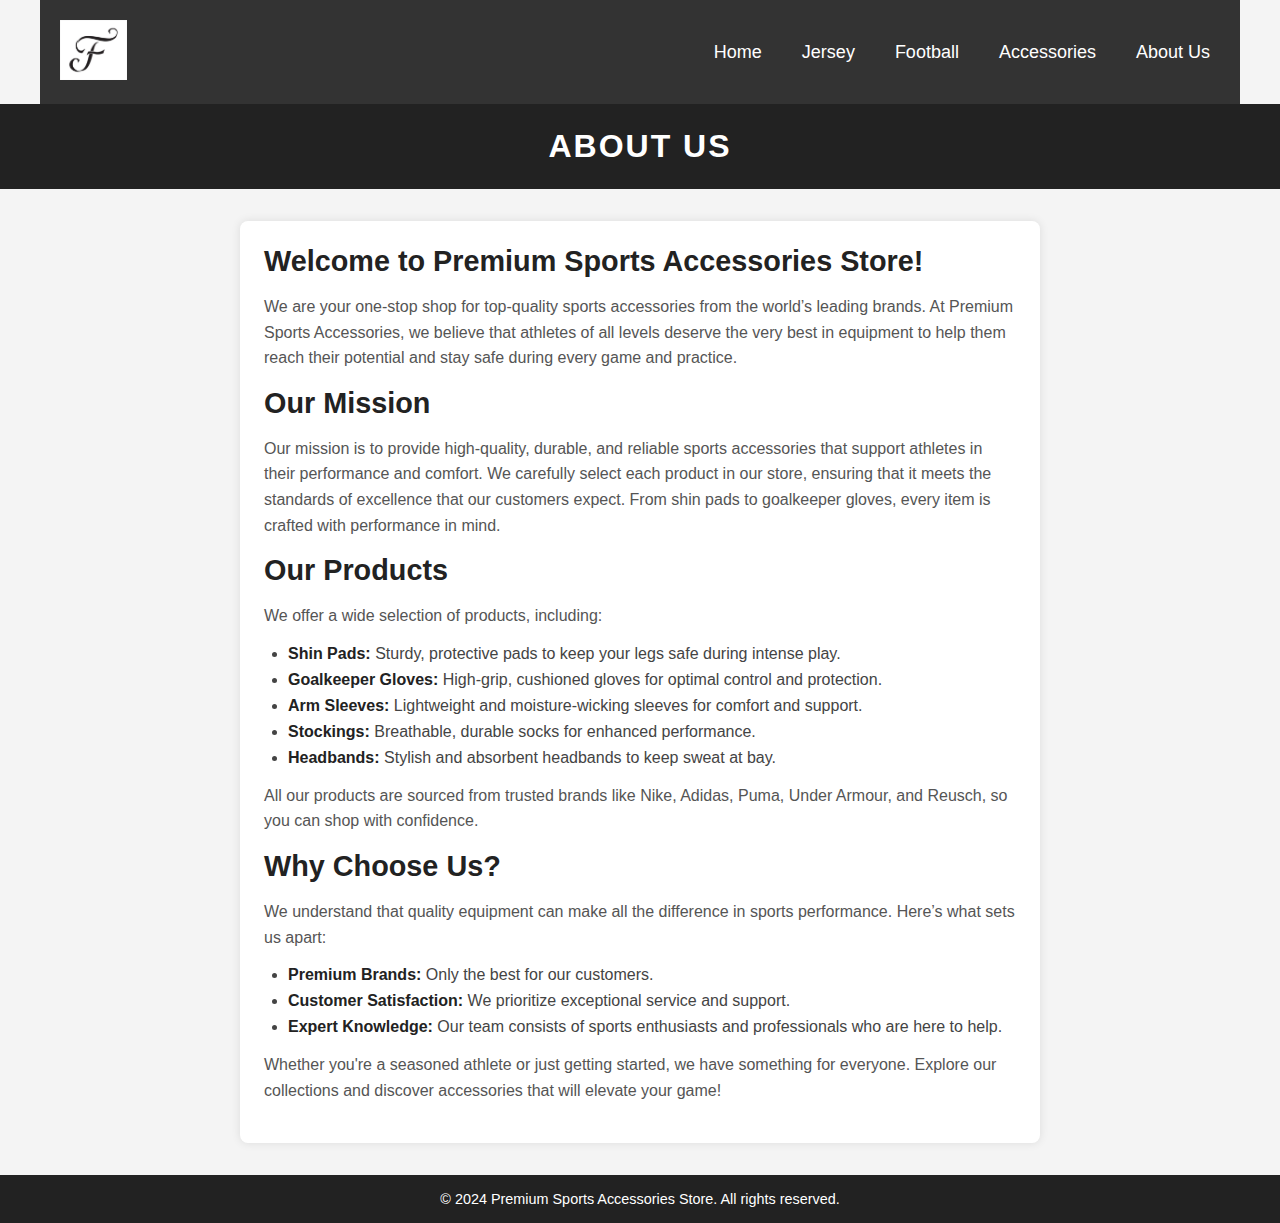
<file: aboutus.html>
<!DOCTYPE html>
<html lang="en">
<head>
    <meta charset="UTF-8">
    <meta name="viewport" content="width=device-width, initial-scale=1.0">
    <title>About Us - Premium Sports Accessories Store</title>
    <style>
       

* {
    margin: 0;
    padding: 0;
    box-sizing: border-box;
    font-family: Arial, sans-serif;
}

body {
    background-color: #f4f4f4;
    color: #333;
}

#yyy {
    background-color: #222;
    color: #fff;
    padding: 1.5rem 0;
    text-align: center;
}

#yyy h1 {
    font-size: 2rem;
    letter-spacing: 2px;
    text-transform: uppercase;
    margin: 0;
}

.about-content {
    max-width: 800px;
    margin: 2rem auto;
    padding: 1.5rem;
    background-color: #fff;
    box-shadow: 0 0 10px rgba(0, 0, 0, 0.1);
    border-radius: 8px;
}

.about-content h2 {
    font-size: 1.8rem;
    color: #222;
    margin-bottom: 0.8rem;
}

.about-content p {
    line-height: 1.6;
    margin: 1rem 0;
    color: #555;
}

.about-content ul {
    margin: 1rem 0;
    padding-left: 1.5rem;
}

.about-content ul li {
    margin: 0.5rem 0;
    font-size: 1rem;
    color: #444;
}

.about-content ul li strong {
    color: #222;
}

footer {
    background-color: #222;
    color: #fff;
    text-align: center;
    padding: 1rem 0;
    font-size: 0.9rem;
    margin-top: 2rem;
}

footer p {
    margin: 0;
}

a {
    color: #007acc;
    text-decoration: none;
}

a:hover {
    text-decoration: underline;
}


@media (max-width: 768px) {
    .about-content {
        padding: 1rem;
        margin: 1rem;
    }

    #yyy h1 {
        font-size: 1.5rem;
    }

    .about-content h2 {
        font-size: 1.5rem;
    }
}
#zz {
    max-width: 1200px;
    margin: 0 auto;
    background-color: #fff;
}

/* Header Section */
#a {
    display: flex;
    justify-content: space-between;
    align-items: center;
    padding: 20px;
    background-color: #333;
}

#a1 img {
    height: 60px;
}

#a2 {
    display: flex;
    gap: 20px;
}

#a2 div a {
    color: white;
    text-decoration: none;
    font-size: 18px;
    padding: 10px;
    transition: background-color 0.3s;
}

#a2 div a:hover {
    background-color: #ff6347;
}

    </style>
</head>
<header>
    <div id="zz">
        
        <div id="a">
            <div id="a1">
                <img src="logo.jpg" alt="logo">
            </div>
            <div id="a2">
                <div id="a21"><a href="index.html">Home</a></div>
                <div id="a22"><a href="jersey.html">Jersey</a></div>
                <div id="a23"><a href="ball.html">Football</a></div>
                <div id="a24"><a href="accessories.html">Accessories</a></div>
                <div id="a25"><a href="aboutus.html">About Us</a></div>
                
            </div>
        </div>
    </div>
</header>
<body>
    <div id="yyy">
        <h1>About Us</h1>
    </div>
    <main>
        <section class="about-content">
            <h2>Welcome to Premium Sports Accessories Store!</h2>
            <p>
                We are your one-stop shop for top-quality sports accessories from the world’s leading brands. At Premium Sports Accessories, 
                we believe that athletes of all levels deserve the very best in equipment to help them reach their potential and stay safe 
                during every game and practice. 
            </p>
            <h2>Our Mission</h2>
            <p>
                Our mission is to provide high-quality, durable, and reliable sports accessories that support athletes in their performance 
                and comfort. We carefully select each product in our store, ensuring that it meets the standards of excellence that our customers 
                expect. From shin pads to goalkeeper gloves, every item is crafted with performance in mind.
            </p>
            <h2>Our Products</h2>
            <p>
                We offer a wide selection of products, including:
            </p>
            <ul>
                <li><strong>Shin Pads:</strong> Sturdy, protective pads to keep your legs safe during intense play.</li>
                <li><strong>Goalkeeper Gloves:</strong> High-grip, cushioned gloves for optimal control and protection.</li>
                <li><strong>Arm Sleeves:</strong> Lightweight and moisture-wicking sleeves for comfort and support.</li>
                <li><strong>Stockings:</strong> Breathable, durable socks for enhanced performance.</li>
                <li><strong>Headbands:</strong> Stylish and absorbent headbands to keep sweat at bay.</li>
            </ul>
            <p>
                All our products are sourced from trusted brands like Nike, Adidas, Puma, Under Armour, and Reusch, so you can shop with confidence.
            </p>
            <h2>Why Choose Us?</h2>
            <p>
                We understand that quality equipment can make all the difference in sports performance. Here’s what sets us apart:
            </p>
            <ul>
                <li><strong>Premium Brands:</strong> Only the best for our customers.</li>
                <li><strong>Customer Satisfaction:</strong> We prioritize exceptional service and support.</li>
                <li><strong>Expert Knowledge:</strong> Our team consists of sports enthusiasts and professionals who are here to help.</li>
            </ul>
            <p>
                Whether you're a seasoned athlete or just getting started, we have something for everyone. Explore our collections and discover 
                accessories that will elevate your game!
            </p>
        </section>
    </main>
    <footer>
        <p>&copy; 2024 Premium Sports Accessories Store. All rights reserved.</p>
    </footer>
</body>
</html>
</file>
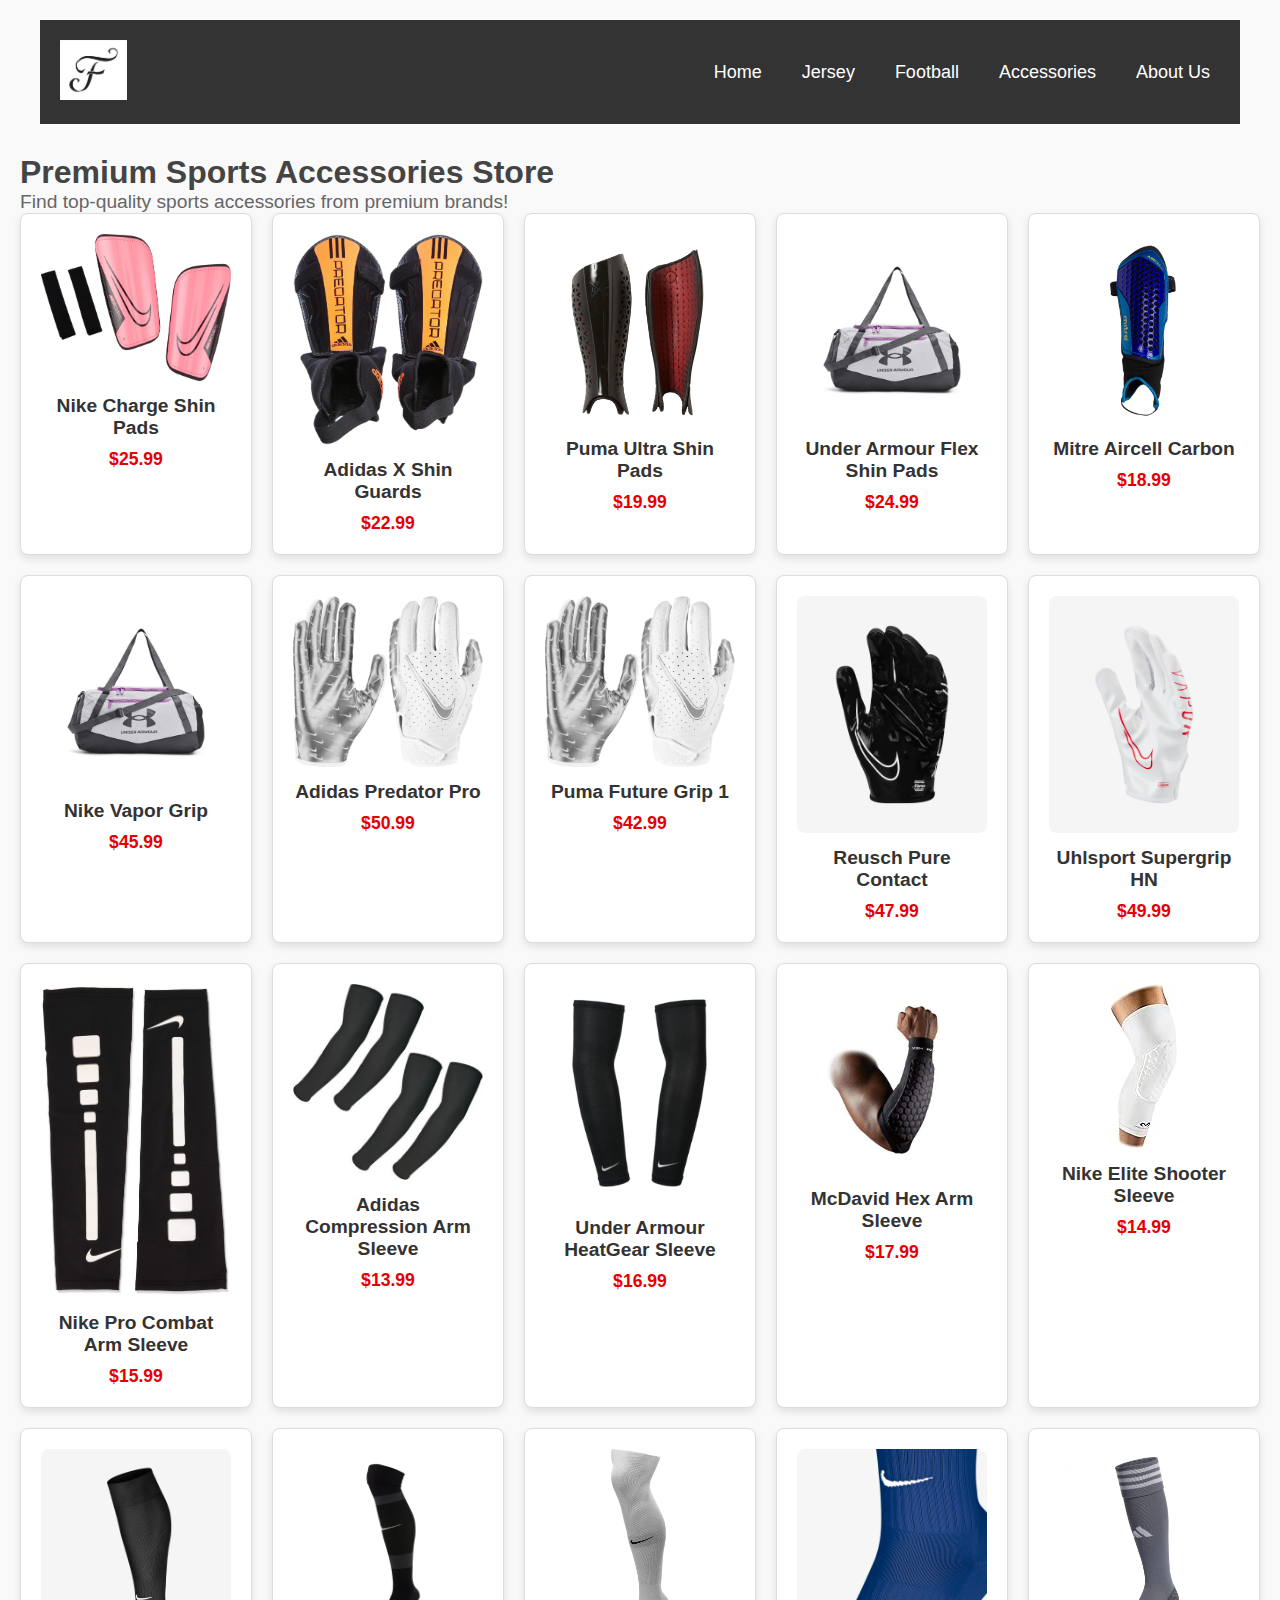
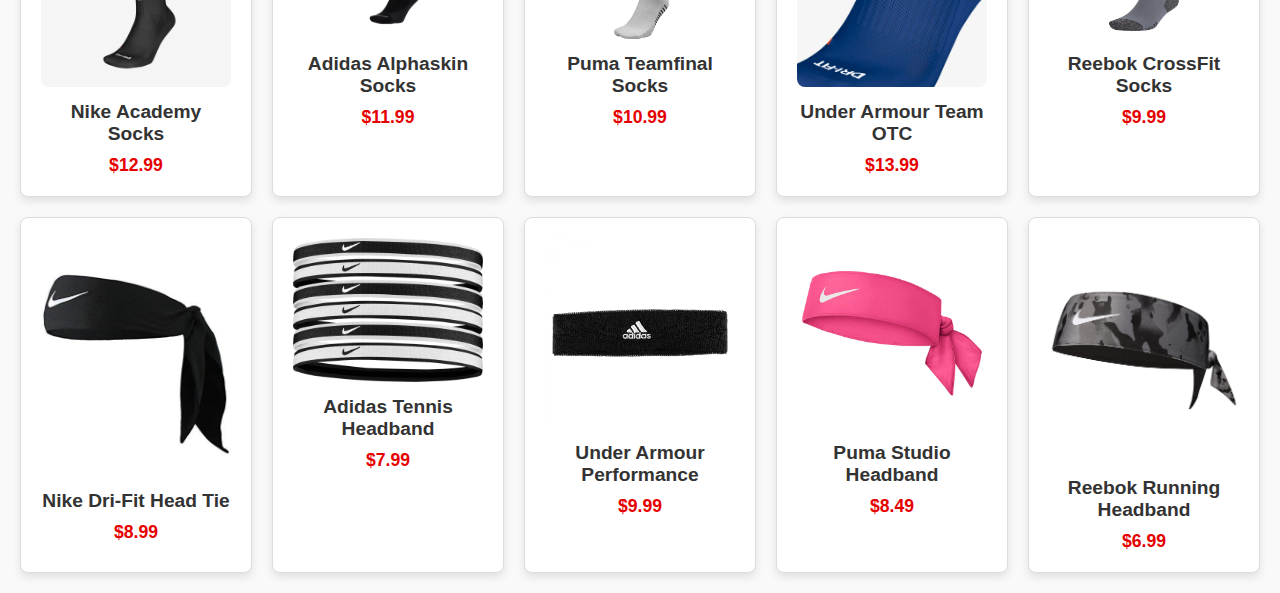
<file: accessories.html>
<!DOCTYPE html>
<html lang="en">
<head>
    <meta charset="UTF-8">
    <meta name="viewport" content="width=device-width, initial-scale=1.0">
    <title>Premium Sports Accessories Store</title>
    <link rel="stylesheet" href="acessories.css">
</head>
<header>
    <div id="zz">
        
        <div id="a">
            <div id="a1">
                <img src="logo.jpg" alt="logo">
            </div>
            <div id="a2">
                <div id="a21"><a href="index.html">Home</a></div>
                <div id="a22"><a href="jersey.html">Jersey</a></div>
                <div id="a23"><a href="ball.html">Football</a></div>
                <div id="a24"><a href="accessories.html">Accessories</a></div>
                <div id="a25"><a href="aboutus.html">About Us</a></div>
                
            </div>
        </div>
    </div>
</header>
<body>
    <div id="yyy">
        <h1>Premium Sports Accessories Store</h1>
        <p>Find top-quality sports accessories from premium brands!</p>
    </div>
    <main>
        <section class="m">
            
            <div class="n" onclick="selectItem('Nike Charge Shin Pads')">
                <img src="nike_charge_shinpads.jpg" alt="Nike Charge Shin Pads">
                <h2>Nike Charge Shin Pads</h2>
                <p class="price">$25.99</p>
            </div>
            <div class="n" onclick="selectItem('Adidas X Shin Guards')">
                <img src="adidas_x_shinguards.jpg" alt="Adidas X Shin Guards">
                <h2>Adidas X Shin Guards</h2>
                <p class="price">$22.99</p>
            </div>
            <div class="n" onclick="selectItem('Puma Ultra Shin Pads')">
                <img src="puma_ultra_shinpads.jpg" alt="Puma Ultra Shin Pads">
                <h2>Puma Ultra Shin Pads</h2>
                <p class="price">$19.99</p>
            </div>
            <div class="n" onclick="selectItem('Under Armour Flex Shin Pads')">
                <img src="under_armour_flex.jpg" alt="Under Armour Flex Shin Pads">
                <h2>Under Armour Flex Shin Pads</h2>
                <p class="price">$24.99</p>
            </div>
            <div class="n" onclick="selectItem('Mitre Aircell Carbon Shin Pads')">
                <img src="mitre_aircell.jpg" alt="Mitre Aircell Carbon Shin Pads">
                <h2>Mitre Aircell Carbon</h2>
                <p class="price">$18.99</p>
            </div>
            
            
            <div class="n" onclick="selectItem('Nike Vapor Grip Goalkeeper Gloves')">
                <img src="under_armour_flex.jpg" alt="Nike Vapor Grip Goalkeeper Gloves">
                <h2>Nike Vapor Grip</h2>
                <p class="price">$45.99</p>
            </div>
            <div class="n" onclick="selectItem('Adidas Predator Pro Goalkeeper Gloves')">
                <img src="adidas_predator_gloves.jpg" alt="Adidas Predator Pro Gloves">
                <h2>Adidas Predator Pro</h2>
                <p class="price">$50.99</p>
            </div>
            <div class="n" onclick="selectItem('Puma Future Grip 1')">
                <img src="adidas_predator_gloves - Copy.jpg" alt="Puma Future Grip 1 Goalkeeper Gloves">
                <h2>Puma Future Grip 1</h2>
                <p class="price">$42.99</p>
            </div>
            <div class="n" onclick="selectItem('Reusch Pure Contact')">
                <img src="reusch_pure_contact.jpg" alt="Reusch Pure Contact Goalkeeper Gloves">
                <h2>Reusch Pure Contact</h2>
                <p class="price">$47.99</p>
            </div>
            <div class="n" onclick="selectItem('Uhlsport Supergrip HN')">
                <img src="uhlsport_supergrip.jpg" alt="Uhlsport Supergrip HN Goalkeeper Gloves">
                <h2>Uhlsport Supergrip HN</h2>
                <p class="price">$49.99</p>
            </div>
            
            
            <div class="n" onclick="selectItem('Nike Pro Combat Arm Sleeve')">
                <img src="nike_pro_arm_sleeve.jpg" alt="Nike Pro Combat Arm Sleeve">
                <h2>Nike Pro Combat Arm Sleeve</h2>
                <p class="price">$15.99</p>
            </div>
            <div class="n" onclick="selectItem('Adidas Compression Arm Sleeve')">
                <img src="adidas_compression_sle.jpeg" alt="Adidas Compression Arm Sleeve">
                <h2>Adidas Compression Arm Sleeve</h2>
                <p class="price">$13.99</p>
            </div>
            <div class="n" onclick="selectItem('Under Armour HeatGear Sleeve')">
                <img src="ua_heatgear_sleeve.jpg" alt="Under Armour HeatGear Sleeve">
                <h2>Under Armour HeatGear Sleeve</h2>
                <p class="price">$16.99</p>
            </div>
            <div class="n" onclick="selectItem('McDavid Hex Arm Sleeve')">
                <img src="mcdavid_hex.jpg" alt="McDavid Hex Arm Sleeve">
                <h2>McDavid Hex Arm Sleeve</h2>
                <p class="price">$17.99</p>
            </div>
            <div class="n" onclick="selectItem('Nike Elite Shooter Sleeve')">
                <img src="nike_elite.jpg" alt="Nike Elite Shooter Sleeve">
                <h2>Nike Elite Shooter Sleeve</h2>
                <p class="price">$14.99</p>
            </div>
            
           
            <div class="n" onclick="selectItem('Nike Academy Over-the-Calf Socks')">
                <img src="nike_academy_socks.jpg" alt="Nike Academy Over-the-Calf Socks">
                <h2>Nike Academy Socks</h2>
                <p class="price">$12.99</p>
            </div>
            <div class="n" onclick="selectItem('Adidas Alphaskin Socks')">
                <img src="adidas_alphaskin_socks.jpg" alt="Adidas Alphaskin Socks">
                <h2>Adidas Alphaskin Socks</h2>
                <p class="price">$11.99</p>
            </div>
            <div class="n" onclick="selectItem('Puma Teamfinal Socks')">
                <img src="puma_teamfinal_socks.jpg" alt="Puma Teamfinal Socks">
                <h2>Puma Teamfinal Socks</h2>
                <p class="price">$10.99</p>
            </div>
            <div class="n" onclick="selectItem('Under Armour Team OTC Socks')">
                <img src="ua_team_otc.jpg" alt="Under Armour Team OTC Socks">
                <h2>Under Armour Team OTC</h2>
                <p class="price">$13.99</p>
            </div>
            <div class="n" onclick="selectItem('Reebok CrossFit Socks')">
                <img src="reebok_crossfit_socks.jpg" alt="Reebok CrossFit Socks">
                <h2>Reebok CrossFit Socks</h2>
                <p class="price">$9.99</p>
            </div>
            
            
            <div class="n" onclick="selectItem('Nike Dri-Fit Head Tie')">
                <img src="nike_dri_fit_headtie.jpg" alt="Nike Dri-Fit Head Tie">
                <h2>Nike Dri-Fit Head Tie</h2>
                <p class="price">$8.99</p>
            </div>
            <div class="n" onclick="selectItem('Adidas Tennis Headband')">
                <img src="adidas_tennis_headband.jpg" alt="Adidas Tennis Headband">
                <h2>Adidas Tennis Headband</h2>
                <p class="price">$7.99</p>
            </div>
            <div class="n" onclick="selectItem('Under Armour Performance Headband')">
                <img src="ua_prformance_headbande.jpg" alt="Under Armour Performance Headband">
                <h2>Under Armour Performance</h2>
                <p class="price">$9.99</p>
            </div>
            <div class="n" onclick="selectItem('Puma Studio Headband')">
                <img src="puma_studio_headband.jpg" alt="Puma Studio Headband">
                <h2>Puma Studio Headband</h2>
                <p class="price">$8.49</p>
            </div>
            <div class="n" onclick="selectItem('Reebok Running Headband')">
                <img src="reebok_running_headband.jpg" alt="Reebok Running Headband">
                <h2>Reebok Running Headband</h2>
                <p class="price">$6.99</p>
            </div>
        </section>
    </main>

    <script>
        
        function selectItem(itemName) {
            alert(itemName + " has been selected!");
        }
    </script>
</body>
</html>
</file>
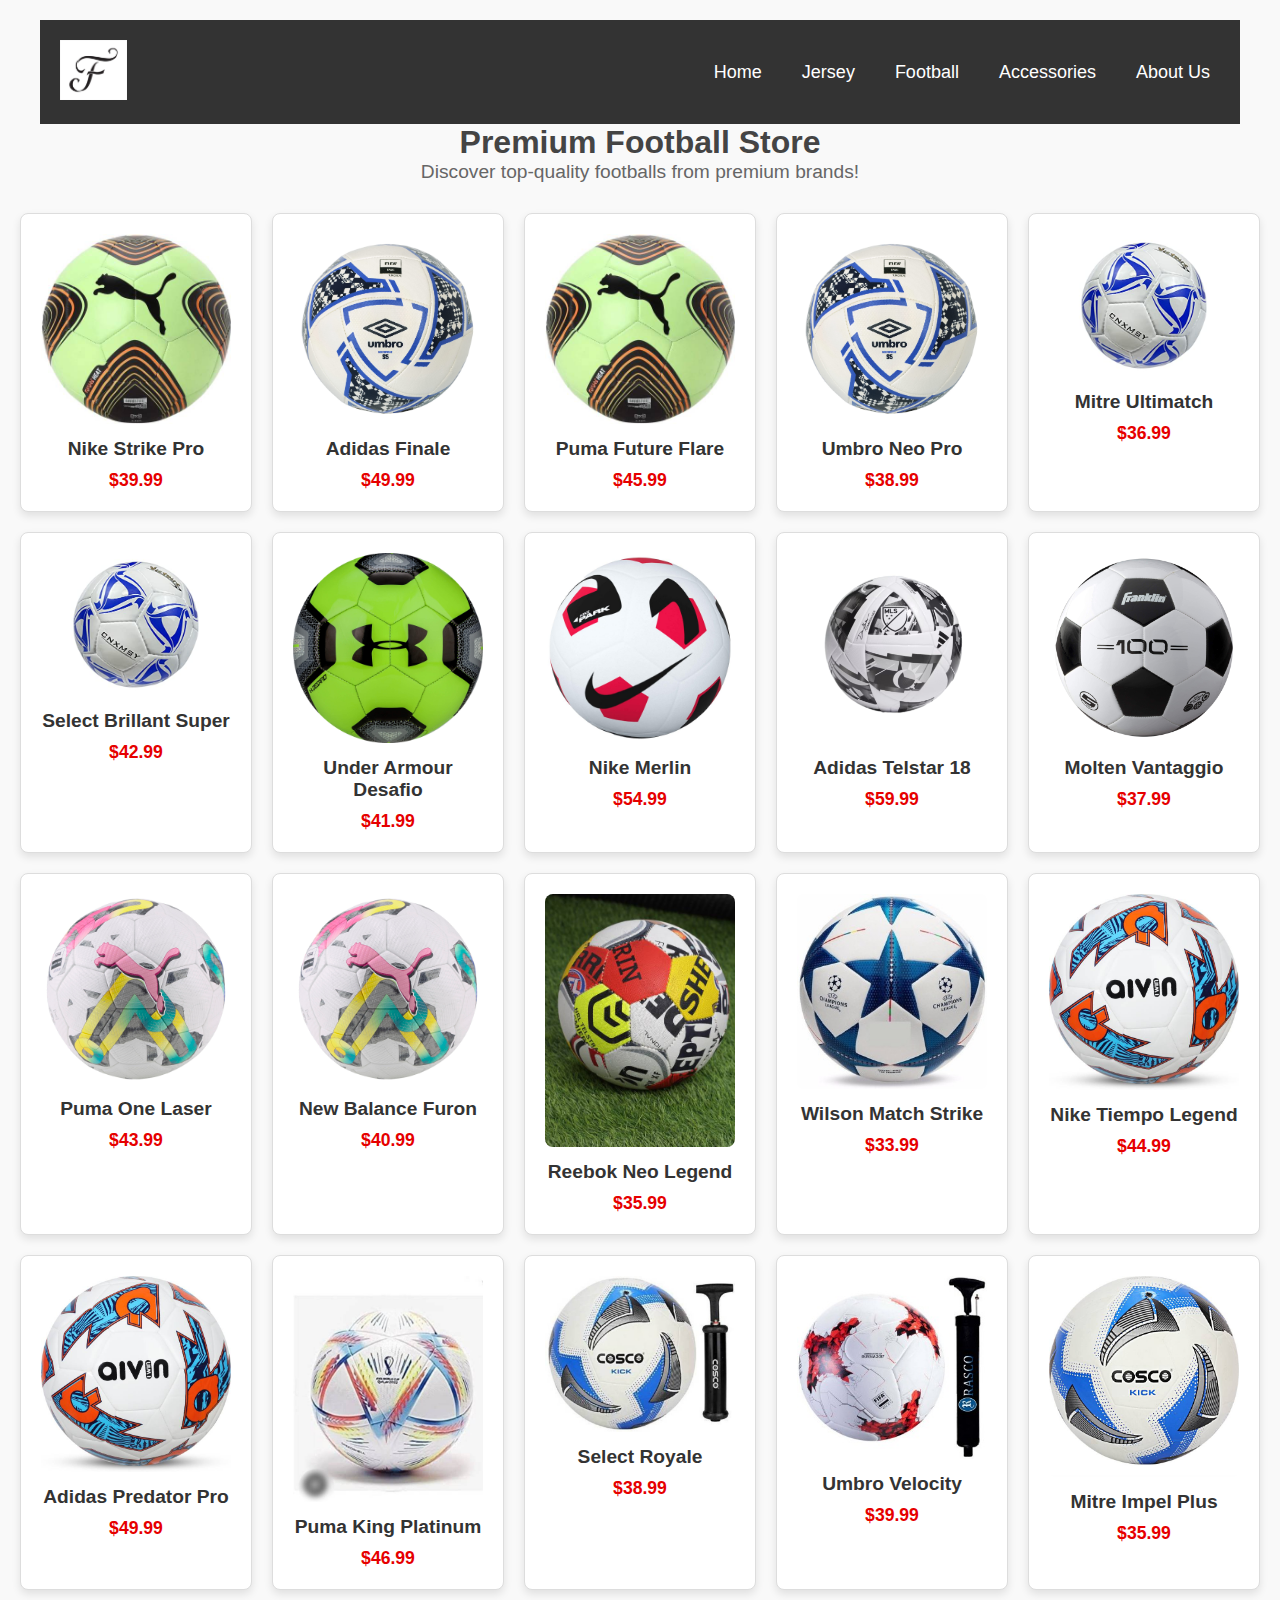
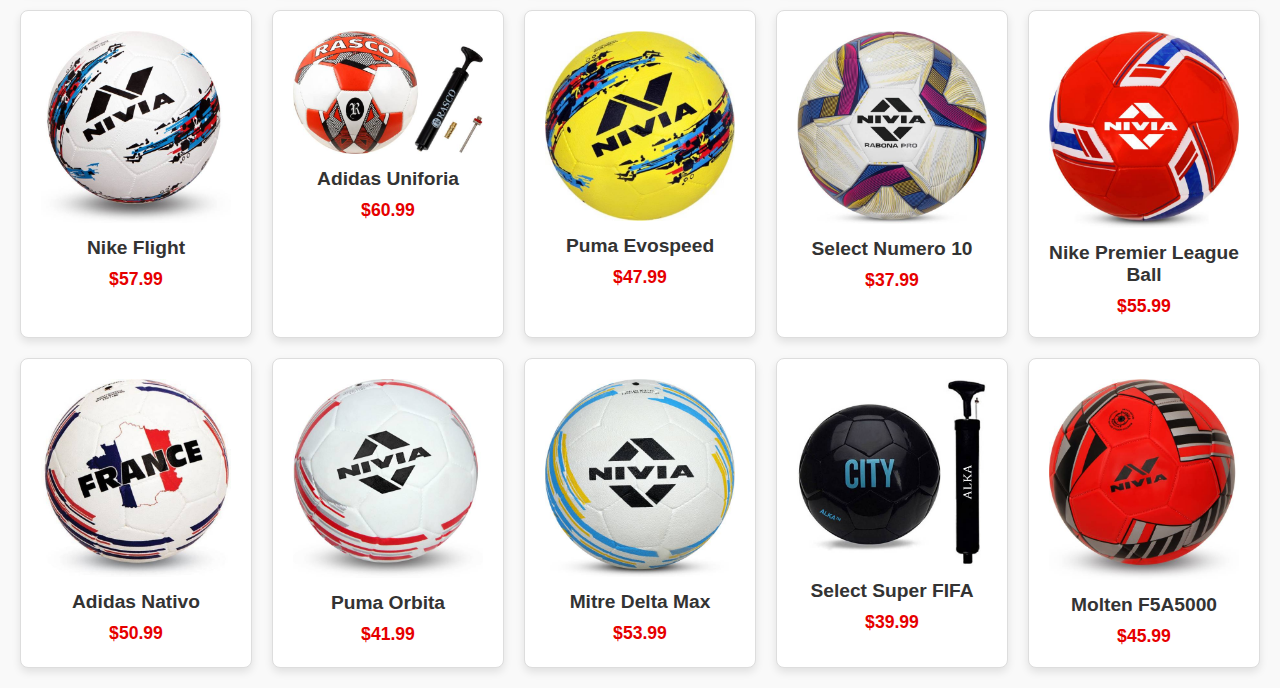
<file: ball.html>
<!DOCTYPE html>
<html lang="en">
<head>
    <meta charset="UTF-8">
    <meta name="viewport" content="width=device-width, initial-scale=1.0">
    <title>Premium Football Store</title>
    <link rel="stylesheet" href="ball1.css">
</head>
<header>
    <div id="zz">
        
        <div id="a">
            <div id="a1">
                <img src="logo.jpg" alt="logo">
            </div>
            <div id="a2">
                <div id="a21"><a href="index.html">Home</a></div>
                <div id="a22"><a href="jersey.html">Jersey</a></div>
                <div id="a23"><a href="ball.html">Football</a></div>
                <div id="a24"><a href="accessories.html">Accessories</a></div>
                <div id="a25"><a href="aboutus.html">About Us</a></div>
                
            </div>
        </div>
    </div>
</header>
<body>
    <div id="yyy">
        <h1>Premium Football Store</h1>
        <p>Discover top-quality footballs from premium brands!</p>
    </div>
    <main>
        <section class="m">
            
            <div class="n" onclick="selectItem('Nike Strike Pro')">
                <img src="puma_future.jpeg" alt="Nike Strike Pro Football">
                <h2>Nike Strike Pro</h2>
                <p class="price">$39.99</p>
            </div>
            <div class="n" onclick="selectItem('Adidas Finale')">
                <img src="umbro_neo.jpg" alt="Adidas Finale Football">
                <h2>Adidas Finale</h2>
                <p class="price">$49.99</p>
            </div>
            <div class="n" onclick="selectItem('Puma Future Flare')">
                <img src="puma_future.jpeg" alt="Puma Future Flare Football">
                <h2>Puma Future Flare</h2>
                <p class="price">$45.99</p>
            </div>
            <div class="n" onclick="selectItem('Umbro Neo Pro')">
                <img src="umbro_neo.jpg" alt="Umbro Neo Pro Football">
                <h2>Umbro Neo Pro</h2>
                <p class="price">$38.99</p>
            </div>
            <div class="n" onclick="selectItem('Mitre Ultimatch')">
                <img src="select_brillant.jpg" alt="Mitre Ultimatch Football">
                <h2>Mitre Ultimatch</h2>
                <p class="price">$36.99</p>
            </div>
            <div class="n" onclick="selectItem('Select Brillant Super')">
                <img src="select_brillant.jpg" alt="Select Brillant Super Football">
                <h2>Select Brillant Super</h2>
                <p class="price">$42.99</p>
            </div>
            <div class="n" onclick="selectItem('Under Armour Desafio')">
                <img src="under_armour_desafio.jpg" alt="Under Armour Desafio Football">
                <h2>Under Armour Desafio</h2>
                <p class="price">$41.99</p>
            </div>
            <div class="n" onclick="selectItem('Nike Merlin')">
                <img src="nike_merlin.jpg" alt="Nike Merlin Football">
                <h2>Nike Merlin</h2>
                <p class="price">$54.99</p>
            </div>
            <div class="n" onclick="selectItem('Adidas Telstar 18')">
                <img src="adidas_telstar.jpg" alt="Adidas Telstar 18 Football">
                <h2>Adidas Telstar 18</h2>
                <p class="price">$59.99</p>
            </div>
            <div class="n" onclick="selectItem('Molten Vantaggio')">
                <img src="molten_vantaggio.jpg" alt="Molten Vantaggio Football">
                <h2>Molten Vantaggio</h2>
                <p class="price">$37.99</p>
            </div>
            <div class="n" onclick="selectItem('Puma One Laser')">
                <img src="puma_one_laser.jpg" alt="Puma One Laser Football">
                <h2>Puma One Laser</h2>
                <p class="price">$43.99</p>
            </div>
            <div class="n" onclick="selectItem('New Balance Furon')">
                <img src="puma_one_laser.jpg" alt="New Balance Furon Football">
                <h2>New Balance Furon</h2>
                <p class="price">$40.99</p>
            </div>
            <div class="n" onclick="selectItem('Reebok Neo Legend')">
                <img src="reebok_neo.jpeg" alt="Reebok Neo Legend Football">
                <h2>Reebok Neo Legend</h2>
                <p class="price">$35.99</p>
            </div>
            <div class="n" onclick="selectItem('Wilson Match Strike')">
                <img src="wilson_match_strike.jpeg" alt="Wilson Match Strike Football">
                <h2>Wilson Match Strike</h2>
                <p class="price">$33.99</p>
            </div>
            <div class="n" onclick="selectItem('Nike Tiempo Legend')">
                <img src="nike_tiempo.jpeg" alt="Nike Tiempo Legend Football">
                <h2>Nike Tiempo Legend</h2>
                <p class="price">$44.99</p>
            </div>
            <div class="n" onclick="selectItem('Adidas Predator Pro')">
                <img src="adidas_predator.jpeg" alt="Adidas Predator Pro Football">
                <h2>Adidas Predator Pro</h2>
                <p class="price">$49.99</p>
            </div>
            <div class="n" onclick="selectItem('Puma King Platinum')">
                <img src="puma_king.jpeg" alt="Puma King Platinum Football">
                <h2>Puma King Platinum</h2>
                <p class="price">$46.99</p>
            </div>
            <div class="n" onclick="selectItem('Select Royale')">
                <img src="select_royale.jpeg" alt="Select Royale Football">
                <h2>Select Royale</h2>
                <p class="price">$38.99</p>
            </div>
            <div class="n" onclick="selectItem('Umbro Velocity')">
                <img src="umbro_velocity.jpeg" alt="Umbro Velocity Football">
                <h2>Umbro Velocity</h2>
                <p class="price">$39.99</p>
            </div>
            <div class="n" onclick="selectItem('Mitre Impel Plus')">
                <img src="mitre_impel.jpeg" alt="Mitre Impel Plus Football">
                <h2>Mitre Impel Plus</h2>
                <p class="price">$35.99</p>
            </div>
            <div class="n" onclick="selectItem('Nike Flight')">
                <img src="nike_flight.jpeg" alt="Nike Flight Football">
                <h2>Nike Flight</h2>
                <p class="price">$57.99</p>
            </div>
            <div class="n" onclick="selectItem('Adidas Uniforia')">
                <img src="adidas_uniforia.jpeg" alt="Adidas Uniforia Football">
                <h2>Adidas Uniforia</h2>
                <p class="price">$60.99</p>
            </div>
            <div class="n" onclick="selectItem('Puma Evospeed')">
                <img src="puma_evospeed.jpeg" alt="Puma Evospeed Football">
                <h2>Puma Evospeed</h2>
                <p class="price">$47.99</p>
            </div>
            <div class="n" onclick="selectItem('Select Numero 10')">
                <img src="select_numero10.jpeg" alt="Select Numero 10 Football">
                <h2>Select Numero 10</h2>
                <p class="price">$37.99</p>
            </div>
            <div class="n" onclick="selectItem('Nike Premier League Ball')">
                <img src="nike_premier_league.jpeg" alt="Nike Premier League Ball">
                <h2>Nike Premier League Ball</h2>
                <p class="price">$55.99</p>
            </div>
            <div class="n" onclick="selectItem('Adidas Nativo')">
                <img src="adidas_nativo.jpeg" alt="Adidas Nativo Football">
                <h2>Adidas Nativo</h2>
                <p class="price">$50.99</p>
            </div>
            <div class="n" onclick="selectItem('Puma Orbita')">
                <img src="puma_orbita.jpeg" alt="Puma Orbita Football">
                <h2>Puma Orbita</h2>
                <p class="price">$41.99</p>
            </div>
            <div class="n" onclick="selectItem('Mitre Delta Max')">
                <img src="mitre_delta.jpeg" alt="Mitre Delta Max Football">
                <h2>Mitre Delta Max</h2>
                <p class="price">$53.99</p>
            </div>
            <div class="n" onclick="selectItem('Select Super FIFA')">
                <img src="select_super_fifa.jpeg" alt="Select Super FIFA Football">
                <h2>Select Super FIFA</h2>
                <p class="price">$39.99</p>
            </div>
            <div class="n" onclick="selectItem('Molten F5A5000')">
                <img src="molten_f5a5000.jpeg" alt="Molten F5A5000 Football">
                <h2>Molten F5A5000</h2>
                <p class="price">$45.99</p>
            </div>
        </section>
    </main>

    <script>
        
        function selectItem(itemName) {
            alert(itemName + " has been selected!");
        }
    </script>
</body>
</html>
</file>
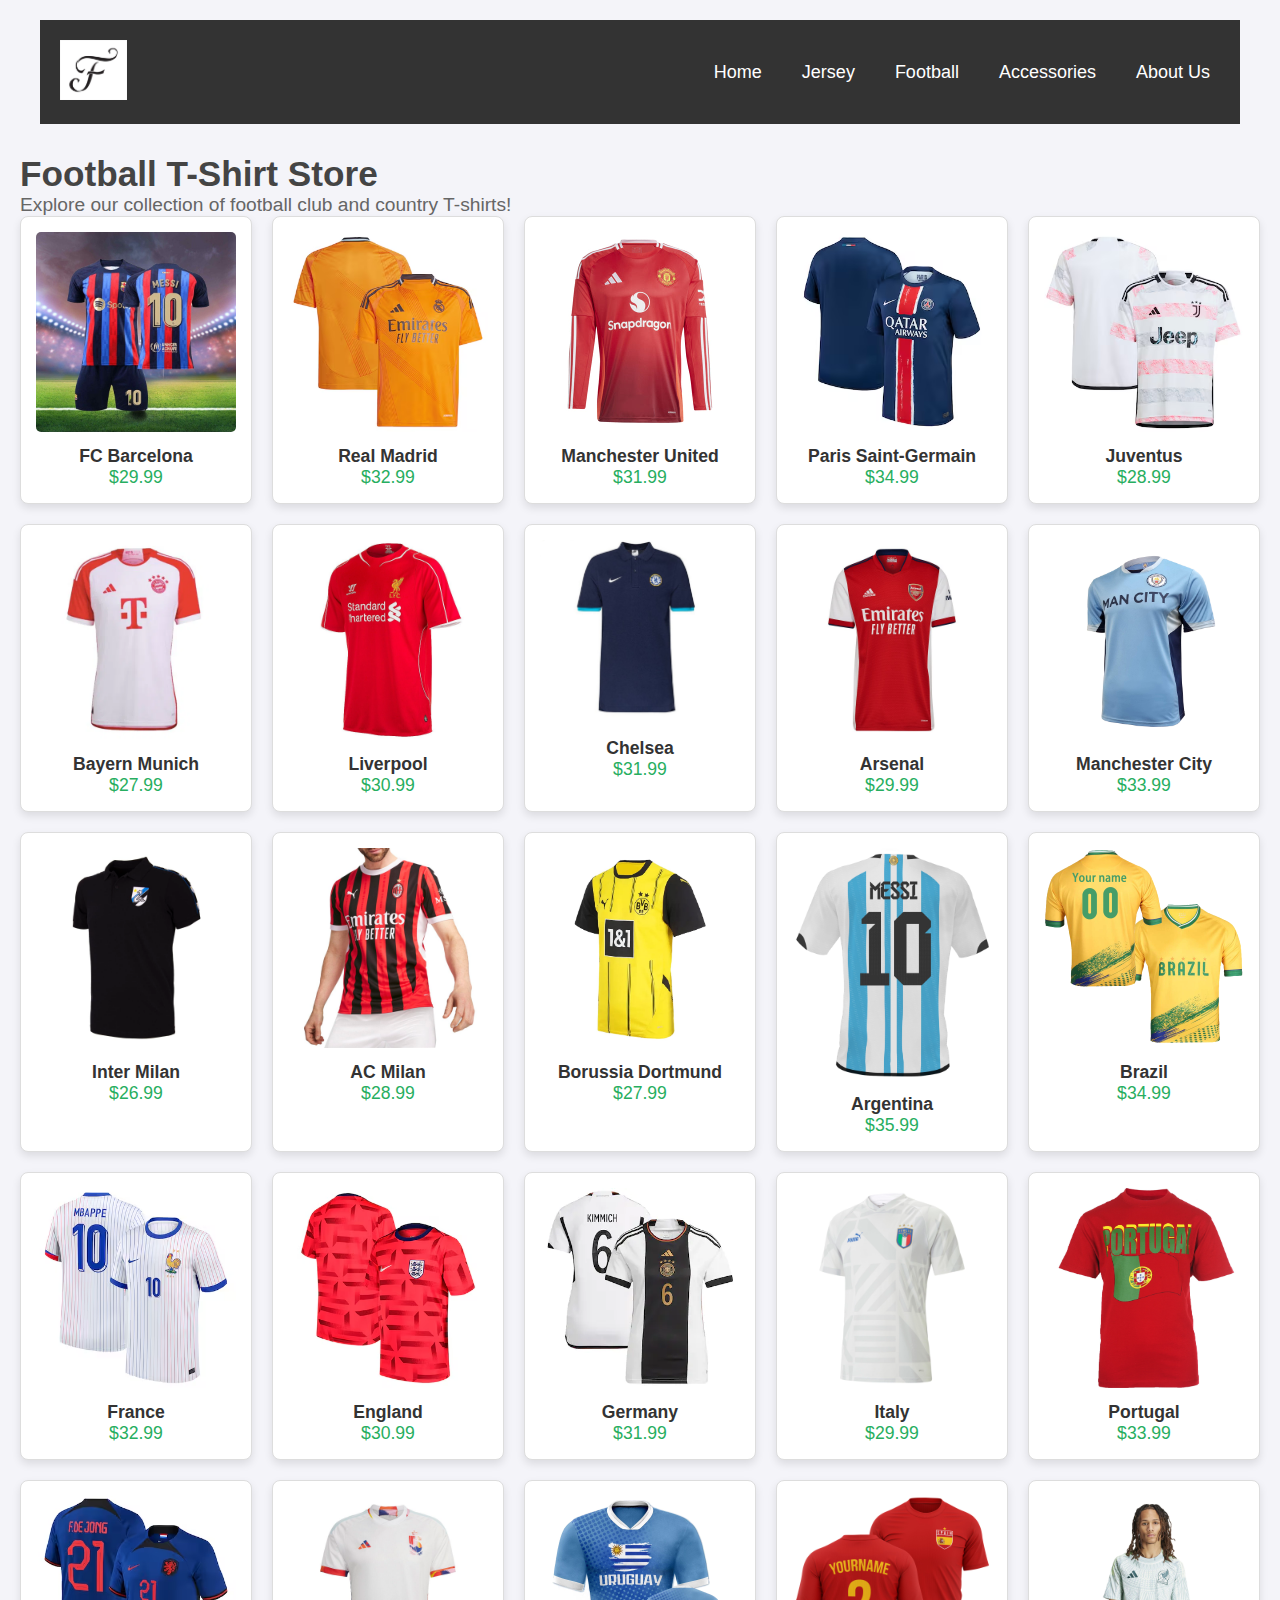
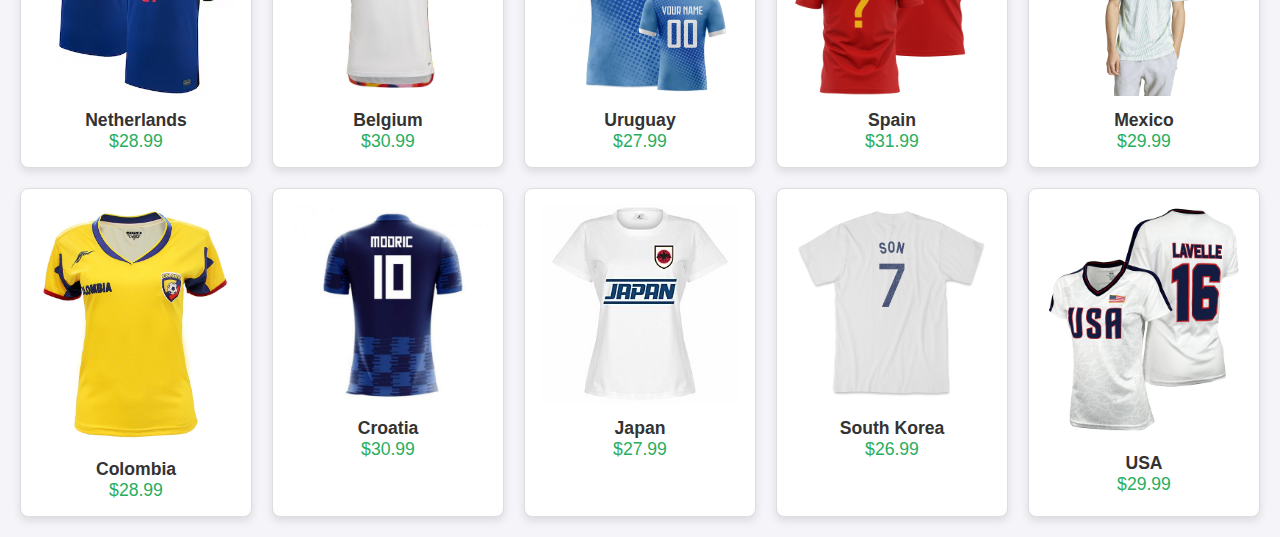
<file: jersey.html>
<!DOCTYPE html>
<html lang="en">
<head>
    <meta charset="UTF-8">
    <meta name="viewport" content="width=device-width, initial-scale=1.0">
    <title>Football T-Shirt Store</title>
    <link rel="stylesheet" href="jersey.css">
</head>
<header>
    <div id="zz">
        
        <div id="a">
            <div id="a1">
                <img src="logo.jpg" alt="logo">
            </div>
            <div id="a2">
                <div id="a21"><a href="index.html">Home</a></div>
                <div id="a22"><a href="jersey.html">Jersey</a></div>
                <div id="a23"><a href="ball.html">Football</a></div>
                <div id="a24"><a href="accessories.html">Accessories</a></div>
                <div id="a25"><a href="aboutus.html">About Us</a></div>
                
            </div>
        </div>
    </div>
</header>
<body>
    <div id="yyy">
        <h1>Football T-Shirt Store</h1>
        <p>Explore our collection of football club and country T-shirts!</p>
    </div>
    <main>
        <section class="m">
           
            <div class="n">
                <img src="barcelona.jpg" alt="Barcelona T-Shirt">
                <h2>FC Barcelona</h2>
                <p class="price">$29.99</p>
            </div>
            <div class="n">
                <img src="realmadrid.avif" alt="Real Madrid T-Shirt">
                <h2>Real Madrid</h2>
                <p class="price">$32.99</p>
            </div>
            <div class="n">
                <img src="manutd.jpg" alt="Manchester United T-Shirt">
                <h2>Manchester United</h2>
                <p class="price">$31.99</p>
            </div>
            <div class="n">
                <img src="psg.avif" alt="PSG T-Shirt">
                <h2>Paris Saint-Germain</h2>
                <p class="price">$34.99</p>
            </div>
            <div class="n">
                <img src="juventus.avif" alt="Juventus T-Shirt">
                <h2>Juventus</h2>
                <p class="price">$28.99</p>
            </div>
            <div class="n">
                <img src="bayern.webp" alt="Bayern Munich T-Shirt">
                <h2>Bayern Munich</h2>
                <p class="price">$27.99</p>
            </div>
            <div class="n">
                <img src="liverpool.jpg" alt="Liverpool T-Shirt">
                <h2>Liverpool</h2>
                <p class="price">$30.99</p>
            </div>
            <div class="n">
                <img src="chelsea.jpg" alt="Chelsea T-Shirt">
                <h2>Chelsea</h2>
                <p class="price">$31.99</p>
            </div>
            <div class="n">
                <img src="arsenal.jpg" alt="Arsenal T-Shirt">
                <h2>Arsenal</h2>
                <p class="price">$29.99</p>
            </div>
            <div class="n">
                <img src="manchestercity.jpg" alt="Manchester City T-Shirt">
                <h2>Manchester City</h2>
                <p class="price">$33.99</p>
            </div>
            <div class="n">
                <img src="intermilan.jpg" alt="Inter Milan T-Shirt">
                <h2>Inter Milan</h2>
                <p class="price">$26.99</p>
            </div>
            <div class="n">
                <img src="acmilan.jpg" alt="AC Milan T-Shirt">
                <h2>AC Milan</h2>
                <p class="price">$28.99</p>
            </div>
            <div class="n">
                <img src="dortmund.jpg" alt="Borussia Dortmund T-Shirt">
                <h2>Borussia Dortmund</h2>
                <p class="price">$27.99</p>
            </div>
            <div class="n">
                <img src="argentina.jpg" alt="Argentina T-Shirt">
                <h2>Argentina</h2>
                <p class="price">$35.99</p>
            </div>
            <div class="n">
                <img src="brazil.jpg" alt="Brazil T-Shirt">
                <h2>Brazil</h2>
                <p class="price">$34.99</p>
            </div>
            <div class="n">
                <img src="france.avif" alt="France T-Shirt">
                <h2>France</h2>
                <p class="price">$32.99</p>
            </div>
            <div class="n">
                <img src="england.avif" alt="England T-Shirt">
                <h2>England</h2>
                <p class="price">$30.99</p>
            </div>
            <div class="n">
                <img src="germany.webp" alt="Germany T-Shirt">
                <h2>Germany</h2>
                <p class="price">$31.99</p>
            </div>
            <div class="n">
                <img src="italy.jpg" alt="Italy T-Shirt">
                <h2>Italy</h2>
                <p class="price">$29.99</p>
            </div>
            <div class="n">
                <img src="portugal.jpg" alt="Portugal T-Shirt">
                <h2>Portugal</h2>
                <p class="price">$33.99</p>
            </div>
            <div class="n">
                <img src="netherland.avif" alt="Netherlands T-Shirt">
                <h2>Netherlands</h2>
                <p class="price">$28.99</p>
            </div>
            <div class="n">
                <img src="belgium.jpg" alt="Belgium T-Shirt">
                <h2>Belgium</h2>
                <p class="price">$30.99</p>
            </div>
            <div class="n">
                <img src="uruguay.jpg" alt="Uruguay T-Shirt">
                <h2>Uruguay</h2>
                <p class="price">$27.99</p>
            </div>
            <div class="n">
                <img src="spain.jpg" alt="Spain T-Shirt">
                <h2>Spain</h2>
                <p class="price">$31.99</p>
            </div>
            <div class="n">
                <img src="mexico.jpg" alt="Mexico T-Shirt">
                <h2>Mexico</h2>
                <p class="price">$29.99</p>
            </div>
            <div class="n">
                <img src="colombia.jpg" alt="Colombia T-Shirt">
                <h2>Colombia</h2>
                <p class="price">$28.99</p>
            </div>
            <div class="n">
                <img src="croatia.jpg" alt="Croatia T-Shirt">
                <h2>Croatia</h2>
                <p class="price">$30.99</p>
            </div>
            <div class="n">
                <img src="japan.jpeg" alt="Japan T-Shirt">
                <h2>Japan</h2>
                <p class="price">$27.99</p>
            </div>
            <div class="n">
                <img src="southkorea.jpg" alt="South Korea T-Shirt">
                <h2>South Korea</h2>
                <p class="price">$26.99</p>
            </div>
            <div class="n">
                <img src="usa.jpg" alt="USA T-Shirt">
                <h2>USA</h2>
                <p class="price">$29.99</p>
            </div>
        </section>
    </main>
</body>
</html>
</file>
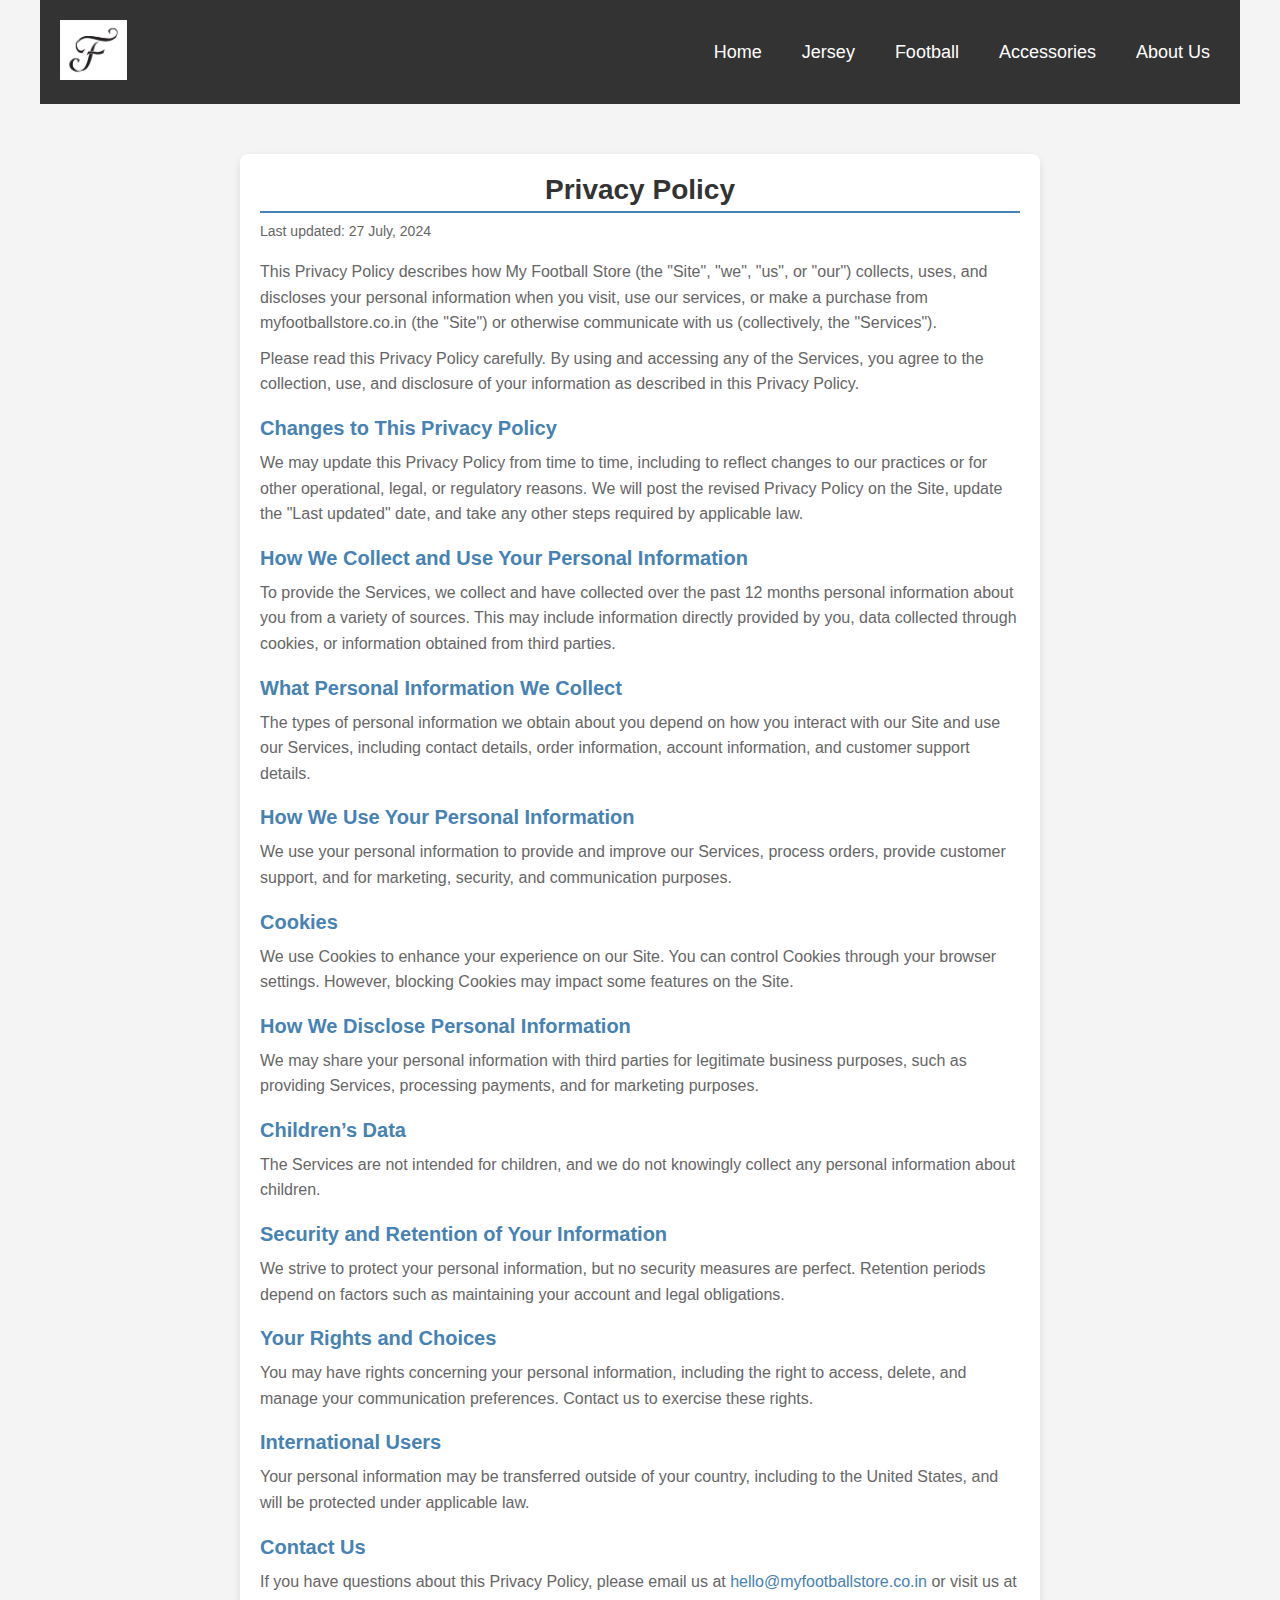
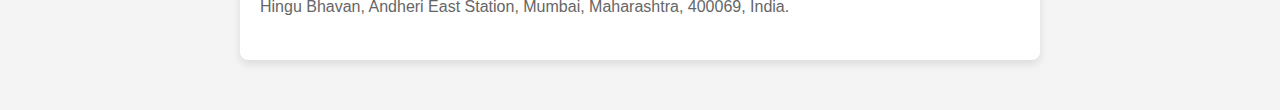
<file: privacy.html>
<!DOCTYPE html>
<html lang="en">
<head>
    <meta charset="UTF-8">
    <meta name="viewport" content="width=device-width, initial-scale=1.0">
    <title>Privacy Policy - My Football Store</title>
    <style>
        /* General Styling */
* {
    margin: 0;
    padding: 0;
    box-sizing: border-box;
    font-family: Arial, sans-serif;
}

body {
    background-color: #f4f4f4;
    color: #333;
}

.container {
    max-width: 800px;
    margin: 50px auto;
    padding: 20px;
    background-color: #fff;
    border-radius: 8px;
    box-shadow: 0px 4px 8px rgba(0, 0, 0, 0.1);
}

/* Header */
h1 {
    font-size: 28px;
    margin-bottom: 10px;
    color: #333;
    text-align: center;
    border-bottom: 2px solid #4682b4;
    padding-bottom: 5px;
}

 p {
    font-size: 14px;
    ;
    margin-bottom: 20px;
    color: #666;
}

/* Policy Sections */
.policy-section {
    margin-bottom: 20px;
}

.policy-section h2 {
    font-size: 20px;
    color: #4682b4;
    margin-bottom: 10px;
}

.policy-section p {
    font-size: 16px;
    line-height: 1.6;
    margin-bottom: 10px;
}

/* Links */
a {
    color: #4682b4;
    text-decoration: none;
}

a:hover {
    text-decoration: underline;
}
#zz {
    max-width: 1200px;
    margin: 0 auto;
    background-color: #fff;
}

/* Header Section */
#a {
    display: flex;
    justify-content: space-between;
    align-items: center;
    padding: 20px;
    background-color: #333;
}

#a1 img {
    height: 60px;
}

#a2 {
    display: flex;
    gap: 20px;
}

#a2 div a {
    color: white;
    text-decoration: none;
    font-size: 18px;
    padding: 10px;
    transition: background-color 0.3s;
}

#a2 div a:hover {
    background-color: #ff6347;
}
#zz {
    max-width: 1200px;
    margin: 0 auto;
    background-color: #fff;
}

/* Header Section */
#a {
    display: flex;
    justify-content: space-between;
    align-items: center;
    padding: 20px;
    background-color: #333;
}

#a1 img {
    height: 60px;
}

#a2 {
    display: flex;
    gap: 20px;
}

#a2 div a {
    color: white;
    text-decoration: none;
    font-size: 18px;
    padding: 10px;
    transition: background-color 0.3s;
}

#a2 div a:hover {
    background-color: #ff6347;
}
    </style>
</head>
<header>
    <div id="zz">
        
        <div id="a">
            <div id="a1">
                <img src="logo.jpg" alt="logo">
            </div>
            <div id="a2">
                <div id="a21"><a href="home.html">Home</a></div>
                <div id="a22"><a href="jersey.html">Jersey</a></div>
                <div id="a23"><a href="ball.html">Football</a></div>
                <div id="a24"><a href="accessories.html">Accessories</a></div>
                <div id="a25"><a href="aboutus.html">About Us</a></div>
                
            </div>
        </div>
    </div>
</header>
<body>
    <div class="container">
        
            
            <h1>Privacy Policy</h1>
            <p>Last updated: 27 July, 2024</p>
        

        <section class="policy-section">
            <p>This Privacy Policy describes how My Football Store (the "Site", "we", "us", or "our") collects, uses, and discloses your personal information when you visit, use our services, or make a purchase from myfootballstore.co.in (the "Site") or otherwise communicate with us (collectively, the "Services").</p>
            <p>Please read this Privacy Policy carefully. By using and accessing any of the Services, you agree to the collection, use, and disclosure of your information as described in this Privacy Policy.</p>
        </section>

        <section class="policy-section">
            <h2>Changes to This Privacy Policy</h2>
            <p>We may update this Privacy Policy from time to time, including to reflect changes to our practices or for other operational, legal, or regulatory reasons. We will post the revised Privacy Policy on the Site, update the "Last updated" date, and take any other steps required by applicable law.</p>
        </section>

        <section class="policy-section">
            <h2>How We Collect and Use Your Personal Information</h2>
            <p>To provide the Services, we collect and have collected over the past 12 months personal information about you from a variety of sources. This may include information directly provided by you, data collected through cookies, or information obtained from third parties.</p>
        </section>

        <section class="policy-section">
            <h2>What Personal Information We Collect</h2>
            <p>The types of personal information we obtain about you depend on how you interact with our Site and use our Services, including contact details, order information, account information, and customer support details.</p>
        </section>

        <section class="policy-section">
            <h2>How We Use Your Personal Information</h2>
            <p>We use your personal information to provide and improve our Services, process orders, provide customer support, and for marketing, security, and communication purposes.</p>
        </section>

        <section class="policy-section">
            <h2>Cookies</h2>
            <p>We use Cookies to enhance your experience on our Site. You can control Cookies through your browser settings. However, blocking Cookies may impact some features on the Site.</p>
        </section>

        <section class="policy-section">
            <h2>How We Disclose Personal Information</h2>
            <p>We may share your personal information with third parties for legitimate business purposes, such as providing Services, processing payments, and for marketing purposes.</p>
        </section>

        <section class="policy-section">
            <h2>Children’s Data</h2>
            <p>The Services are not intended for children, and we do not knowingly collect any personal information about children.</p>
        </section>

        <section class="policy-section">
            <h2>Security and Retention of Your Information</h2>
            <p>We strive to protect your personal information, but no security measures are perfect. Retention periods depend on factors such as maintaining your account and legal obligations.</p>
        </section>

        <section class="policy-section">
            <h2>Your Rights and Choices</h2>
            <p>You may have rights concerning your personal information, including the right to access, delete, and manage your communication preferences. Contact us to exercise these rights.</p>
        </section>

        <section class="policy-section">
            <h2>International Users</h2>
            <p>Your personal information may be transferred outside of your country, including to the United States, and will be protected under applicable law.</p>
        </section>

        <section class="policy-section">
            <h2>Contact Us</h2>
            <p>If you have questions about this Privacy Policy, please email us at <a href="mailto:hello@myfootballstore.co.in">hello@myfootballstore.co.in</a> or visit us at Hingu Bhavan, Andheri East Station, Mumbai, Maharashtra, 400069, India.</p>
        </section>
    </div>
</body>
</html>
</file>
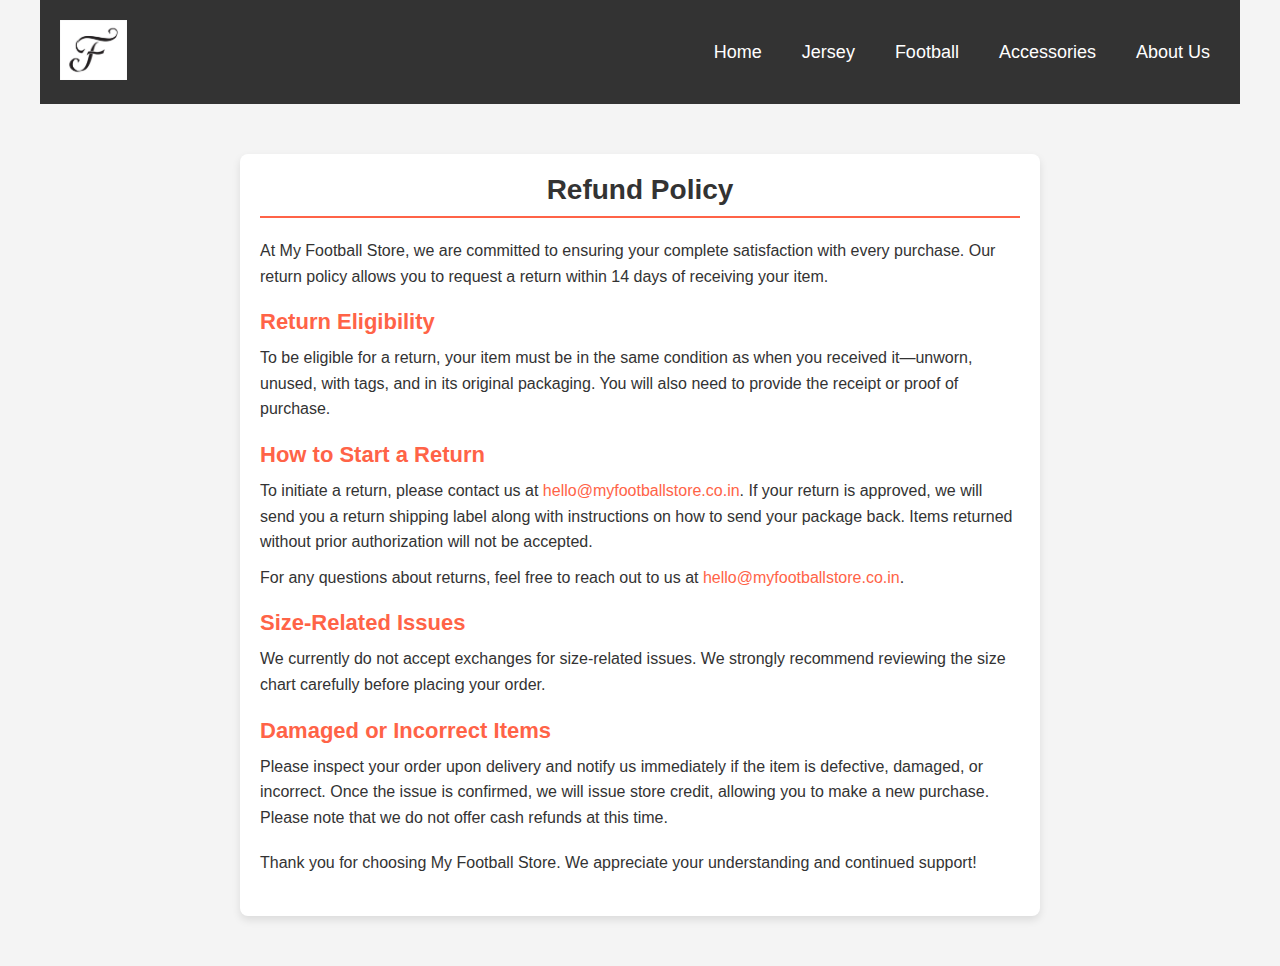
<file: refund.html>
<!DOCTYPE html>
<html lang="en">
<head>
    <meta charset="UTF-8">
    <meta name="viewport" content="width=device-width, initial-scale=1.0">
    <title>Refund Policy - My Football Store</title>
    <style>
        /* General Styling */
* {
    margin: 0;
    padding: 0;
    box-sizing: border-box;
    font-family: Arial, sans-serif;
}

body {
    background-color: #f4f4f4;
    color: #333;
}

.container {
    max-width: 800px;
    margin: 50px auto;
    padding: 20px;
    background-color: #fff;
    border-radius: 8px;
    box-shadow: 0px 4px 8px rgba(0, 0, 0, 0.1);
}

/* Header */
header h1 {
    font-size: 28px;
    margin-bottom: 20px;
    color: #333;
    text-align: center;
    border-bottom: 2px solid #ff6347;
    padding-bottom: 10px;
}

/* Policy Sections */
.policy-section {
    margin-bottom: 20px;
}

.policy-section h2 {
    font-size: 22px;
    color: #ff6347;
    margin-bottom: 10px;
}

.policy-section p {
    font-size: 16px;
    line-height: 1.6;
    margin-bottom: 10px;
}

/* Links */
a {
    color: #ff6347;
    text-decoration: none;
}

a:hover {
    text-decoration: underline;
}
#zz {
    max-width: 1200px;
    margin: 0 auto;
    background-color: #fff;
}

/* Header Section */
#a {
    display: flex;
    justify-content: space-between;
    align-items: center;
    padding: 20px;
    background-color: #333;
}

#a1 img {
    height: 60px;
}

#a2 {
    display: flex;
    gap: 20px;
}

#a2 div a {
    color: white;
    text-decoration: none;
    font-size: 18px;
    padding: 10px;
    transition: background-color 0.3s;
}

#a2 div a:hover {
    background-color: #ff6347;
}

    </style>
</head>
<header>
    <div id="zz">
        
        <div id="a">
            <div id="a1">
                <img src="logo.jpg" alt="logo">
            </div>
            <div id="a2">
                <div id="a21"><a href="index.html">Home</a></div>
                <div id="a22"><a href="jersey.html">Jersey</a></div>
                <div id="a23"><a href="ball.html">Football</a></div>
                <div id="a24"><a href="accessories.html">Accessories</a></div>
                <div id="a25"><a href="aboutus.html">About Us</a></div>
                
            </div>
        </div>
    </div>
</header>
<body>
    <div class="container">
        <header>
            <h1>Refund Policy</h1>
        </header>
        
        <section class="policy-section">
            <p>At My Football Store, we are committed to ensuring your complete satisfaction with every purchase. Our return policy allows you to request a return within 14 days of receiving your item.</p>
        </section>

        <section class="policy-section">
            <h2>Return Eligibility</h2>
            <p>To be eligible for a return, your item must be in the same condition as when you received it—unworn, unused, with tags, and in its original packaging. You will also need to provide the receipt or proof of purchase.</p>
        </section>

        <section class="policy-section">
            <h2>How to Start a Return</h2>
            <p>To initiate a return, please contact us at <a href="mailto:hello@myfootballstore.co.in">hello@myfootballstore.co.in</a>. If your return is approved, we will send you a return shipping label along with instructions on how to send your package back. Items returned without prior authorization will not be accepted.</p>
            <p>For any questions about returns, feel free to reach out to us at <a href="mailto:hello@myfootballstore.co.in">hello@myfootballstore.co.in</a>.</p>
        </section>

        <section class="policy-section">
            <h2>Size-Related Issues</h2>
            <p>We currently do not accept exchanges for size-related issues. We strongly recommend reviewing the size chart carefully before placing your order.</p>
        </section>

        <section class="policy-section">
            <h2>Damaged or Incorrect Items</h2>
            <p>Please inspect your order upon delivery and notify us immediately if the item is defective, damaged, or incorrect. Once the issue is confirmed, we will issue store credit, allowing you to make a new purchase. Please note that we do not offer cash refunds at this time.</p>
        </section>

        <section class="policy-section">
            <p>Thank you for choosing My Football Store. We appreciate your understanding and continued support!</p>
        </section>
    </div>
</body>
</html>
</file>
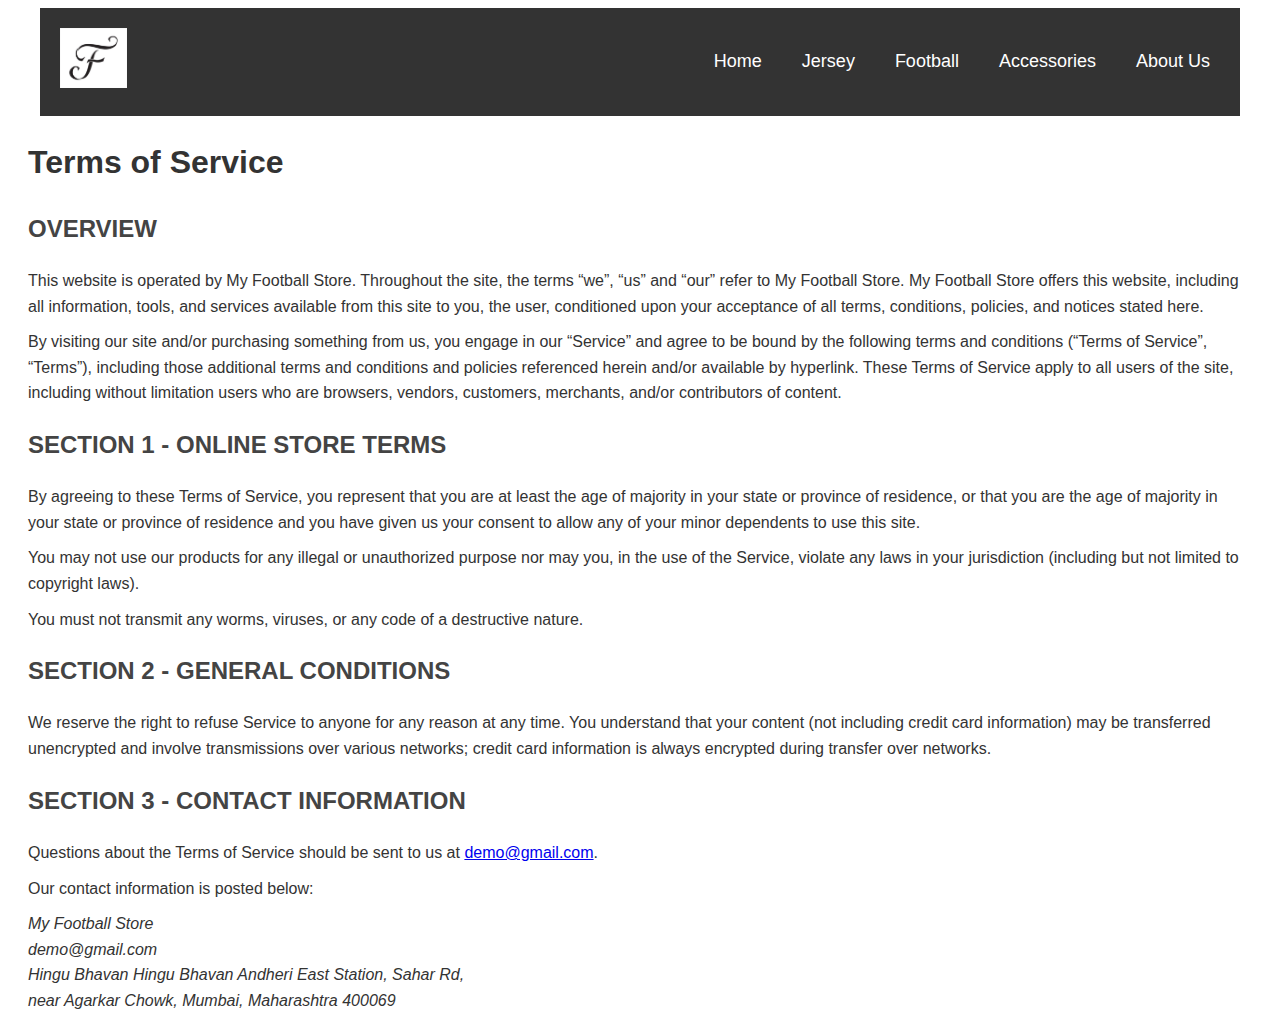
<file: terms.html>
<!DOCTYPE html>
<html lang="en">
<head>
    <meta charset="UTF-8">
    <meta name="viewport" content="width=device-width, initial-scale=1.0">
    <title>Terms of Service</title>
    <style>
        body {
            font-family: Arial, sans-serif;
            line-height: 1.6;
            color: #333;
            padding: 0 20px;
        }
        h2 {
            color: #444;
            font-size: 1.5em;
            margin-top: 20px;
        }
        p, ul {
            margin: 10px 0;
        }
        #zz {
    max-width: 1200px;
    margin: 0 auto;
    background-color: #fff;
}


#a {
    display: flex;
    justify-content: space-between;
    align-items: center;
    padding: 20px;
    background-color: #333;
}

#a1 img {
    height: 60px;
}

#a2 {
    display: flex;
    gap: 20px;
}

#a2 div a {
    color: white;
    text-decoration: none;
    font-size: 18px;
    padding: 10px;
    transition: background-color 0.3s;
}

#a2 div a:hover {
    background-color: #ff6347;
}
    </style>
</head>
<header>
    <div id="zz">
        
        <div id="a">
            <div id="a1">
                <img src="logo.jpg" alt="logo">
            </div>
            <div id="a2">
                <div id="a21"><a href="index.html">Home</a></div>
                <div id="a22"><a href="jersey.html">Jersey</a></div>
                <div id="a23"><a href="ball.html">Football</a></div>
                <div id="a24"><a href="accessories.html">Accessories</a></div>
                <div id="a25"><a href="aboutus.html">About Us</a></div>
                
            </div>
        </div>
    </div>
</header>
<body>
    <h1>Terms of Service</h1>
    <h2>OVERVIEW</h2>
    <p>This website is operated by My Football Store. Throughout the site, the terms “we”, “us” and “our” refer to My Football Store. My Football Store offers this website, including all information, tools, and services available from this site to you, the user, conditioned upon your acceptance of all terms, conditions, policies, and notices stated here.</p>
    <p>By visiting our site and/or purchasing something from us, you engage in our “Service” and agree to be bound by the following terms and conditions (“Terms of Service”, “Terms”), including those additional terms and conditions and policies referenced herein and/or available by hyperlink. These Terms of Service apply to all users of the site, including without limitation users who are browsers, vendors, customers, merchants, and/or contributors of content.</p>
    
    <h2>SECTION 1 - ONLINE STORE TERMS</h2>
    <p>By agreeing to these Terms of Service, you represent that you are at least the age of majority in your state or province of residence, or that you are the age of majority in your state or province of residence and you have given us your consent to allow any of your minor dependents to use this site.</p>
    <p>You may not use our products for any illegal or unauthorized purpose nor may you, in the use of the Service, violate any laws in your jurisdiction (including but not limited to copyright laws).</p>
    <p>You must not transmit any worms, viruses, or any code of a destructive nature.</p>

    <h2>SECTION 2 - GENERAL CONDITIONS</h2>
    <p>We reserve the right to refuse Service to anyone for any reason at any time. You understand that your content (not including credit card information) may be transferred unencrypted and involve transmissions over various networks; credit card information is always encrypted during transfer over networks.</p>
    
    

    <h2>SECTION 3 - CONTACT INFORMATION</h2>
    <p>Questions about the Terms of Service should be sent to us at <a href="mailto:demo@gmail.com">demo@gmail.com</a>.</p>
    <p>Our contact information is posted below:</p>
    <address>
        My Football Store<br>
        demo@gmail.com<br>
        Hingu Bhavan Hingu Bhavan Andheri East Station, Sahar Rd,<br>
        near Agarkar Chowk, Mumbai, Maharashtra 400069
    </address>
</body>
</html>
</file>
<file: acessories.css>
* {
    margin: 0;
    padding: 0;
    box-sizing: border-box;
}

body {
    font-family: Arial, sans-serif;
    background-color: #f9f9f9;
    color: #333;
    padding: 20px;
}

header {
    text-align: center;
    margin-bottom: 30px;
}

h1 {
    color: #444;
    font-size: 2em;
}

p {
    font-size: 1.2em;
    color: #666;
}

.m {
    display: grid;
    grid-template-columns: repeat(auto-fit, minmax(200px, 1fr));
    gap: 20px;
}

.n {
    background-color: #fff;
    border: 1px solid #ddd;
    border-radius: 8px;
    box-shadow: 0 4px 8px rgba(0, 0, 0, 0.1);
    text-align: center;
    padding: 20px;
    transition: transform 0.2s;
}

.n:hover {
    transform: translateY(-5px);
}

.n img {
    max-width: 100%;
    height: auto;
    border-radius: 8px;
}

.n h2 {
    font-size: 1.2em;
    color: #333;
    margin: 10px 0;
}

.price {
    font-size: 1.1em;
    color: #e60000;
    font-weight: bold;
}
#zz {
    max-width: 1200px;
    margin: 0 auto;
    background-color: #fff;
}

/* Header Section */
#a {
    display: flex;
    justify-content: space-between;
    align-items: center;
    padding: 20px;
    background-color: #333;
}

#a1 img {
    height: 60px;
}

#a2 {
    display: flex;
    gap: 20px;
}

#a2 div a {
    color: white;
    text-decoration: none;
    font-size: 18px;
    padding: 10px;
    transition: background-color 0.3s;
}

#a2 div a:hover {
    background-color: #ff6347;
}
</file>
<file: ball1.css>
* {
    margin: 0;
    padding: 0;
    box-sizing: border-box;
}

body {
    font-family: Arial, sans-serif;
    background-color: #f9f9f9;
    color: #333;
    padding: 20px;
}

#yyy {
    text-align: center;
    margin-bottom: 30px;
}

h1 {
    color: #444;
    font-size: 2em;
}

p {
    font-size: 1.2em;
    color: #666;
}

.m {
    display: grid;
    grid-template-columns: repeat(auto-fit, minmax(200px, 1fr));
    gap: 20px;
}

.n {
    background-color: #fff;
    border: 1px solid #ddd;
    border-radius: 8px;
    box-shadow: 0 4px 8px rgba(0, 0, 0, 0.1);
    text-align: center;
    padding: 20px;
    transition: transform 0.2s;
}

.n:hover {
    transform: translateY(-5px);
}

.n img {
    max-width: 100%;
    height: auto;
    border-radius: 8px;
}

.n h2 {
    font-size: 1.2em;
    color: #333;
    margin: 10px 0;
}

.price {
    font-size: 1.1em;
    color: #e60000;
    font-weight: bold;
}
#zz {
    max-width: 1200px;
    margin: 0 auto;
    background-color: #fff;
}

/* Header Section */
#a {
    display: flex;
    justify-content: space-between;
    align-items: center;
    padding: 20px;
    background-color: #333;
}

#a1 img {
    height: 60px;
}

#a2 {
    display: flex;
    gap: 20px;
}

#a2 div a {
    color: white;
    text-decoration: none;
    font-size: 18px;
    padding: 10px;
    transition: background-color 0.3s;
}

#a2 div a:hover {
    background-color: #ff6347;
}
</file>
<file: jersey.css>
* {
    margin: 0;
    padding: 0;
    box-sizing: border-box;
}

body {
    font-family: Arial, sans-serif;
    background-color: #f4f4f9;
    color: #333;
    padding: 20px;
}

header {
    text-align: center;
    margin-bottom: 30px;
}

h1 {
    font-size: 2.2em;
    color: #444;
}

p {
    font-size: 1.2em;
    color: #666;
}

.m {
    display: grid;
    grid-template-columns: repeat(auto-fit, minmax(200px, 1fr));
    gap: 20px;
}

.n {
    background-color: #fff;
    border: 1px solid #ddd;
    border-radius: 8px;
    box-shadow: 0 4px 8px rgba(0, 0, 0, 0.1);
    padding: 15px;
    text-align: center;
}

.n img {
    width: 100%;
    height: auto;
    border-radius: 5px;
    margin-bottom: 10px;
}

.n h2 {
    font-size: 1.1em;
    color: #333;
}

.price {
    font-size: 1.1em;
    color: #27ae60;
    font-weight
}
#zz {
    max-width: 1200px;
    margin: 0 auto;
    background-color: #fff;
}

/* Header Section */
#a {
    display: flex;
    justify-content: space-between;
    align-items: center;
    padding: 20px;
    background-color: #333;
}

#a1 img {
    height: 60px;
}

#a2 {
    display: flex;
    gap: 20px;
}

#a2 div a {
    color: white;
    text-decoration: none;
    font-size: 18px;
    padding: 10px;
    transition: background-color 0.3s;
}

#a2 div a:hover {
    background-color: #ff6347;
}
</file>
